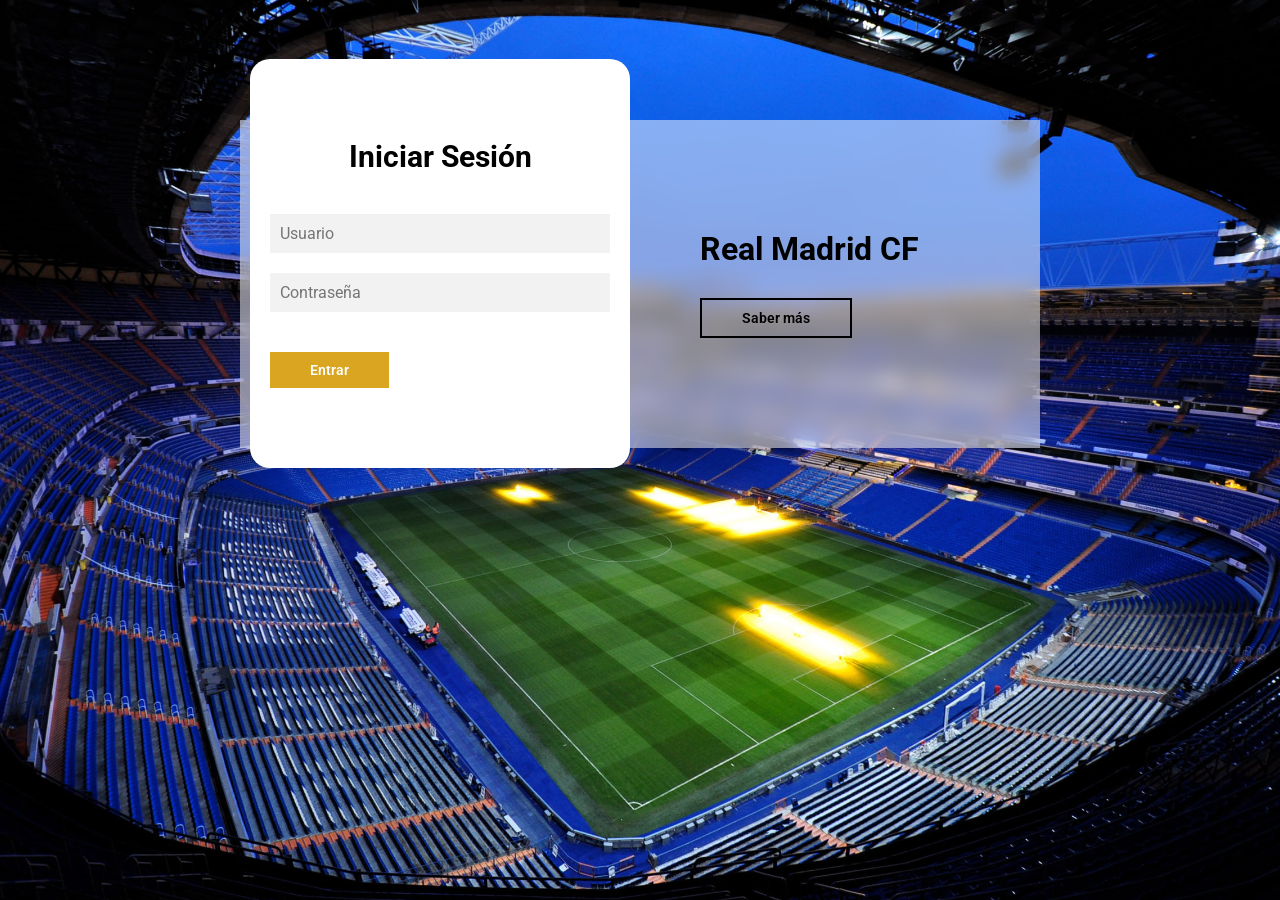
<file: index.html>
<!DOCTYPE html>
<html lang="en">
<head>
    <meta charset="UTF-8">
    <meta name="viewport" content="width=device-width, initial-scale=1.0">
    <title>INICIO DE SESION</title>
	<link href="https://fonts.googleapis.com/css2?family=Roboto:ital,wght@0,100;0,300;0,400;0,500;0,700;0,900;1,100;1,300;1,400;1,500;1,700;1,900&display=swap" rel="stylesheet">
    <link rel="shortcut icon" href="favicon/favicon.ico">
    <link rel="stylesheet" href="css/estilosIndex.css">
	
</head>
<body>
        <main>
            <div class="contenedor__todo">
                <div class="caja__trasera">
                    <div class="caja__trasera-login">
                        <h2>Sis. Gestion de usuarios</h2>
                        <button id="btn__iniciar-sesion">Iniciar Sesión</button>
                    </div>
                    <div class="caja__trasera-register">
                        <h1>Real Madrid CF</h1>
                        <button id="btn__registrarse">Saber más</button>
                    </div>
                </div>
                <!-- Formulario de Login -->
                <div class="contenedor__login-register">
                    <!--Login-->
                    <form class="formulario__login" id="f1" >
                        <h2>Iniciar Sesión</h2>
                        <input name="usuarioLog" type="text" id="usuario" placeholder="Usuario" autocomplete="off" onChange="validarUsuarios()">
                        <input type="password" id="clave" placeholder="Contraseña" autocomplete="off" onChange="validarClave()">
                        <button type="button" onClick="Acceso()" id="copiar">Entrar</button>
                    </form>
					<form class="formulario__register">
                      <img src="images/INDEX.jpg" width="340" height="510" alt="Cargando imagen..."/>
                    </form>
                </div>
            </div>
        </main>
        <script src="js/script.js"></script>
		<script src="https://ajax.googleapis.com/ajax/libs/jquery/1.9.0/jquery.min.js"></script>
		<script>
			function cloneFormularios( $frm1 , $frm2 ) {
				$(':input[name]', $frm2).val(function() {
					return $(':input[name=' + this.name + ']', $frm1).val();

				});
			}
			//Al hacer click en un btn copiar
			$('#copiar').on('click', function() {
				cloneFormularios(  $('#f1') , $('#f2')  );
			});
	</script>
</body>
</html>
</file>
<file: css/estilosIndex.css>
*{
    margin: 0;
    padding: 0;
    box-sizing: border-box;
    text-decoration: none;
    font-family: 'Roboto', sans-serif;
}

body{
    background-image: url("../images/FONDO.jpg");
    background-size: cover;
    background-repeat: no-repeat;
    background-position: center;
    background-attachment: fixed;
}

main{
    width: 100%;
    padding: 20px;
    margin: auto;
    margin-top: 100px;
}

.contenedor__todo{
    width: 100%;
    max-width: 800px;
    margin: auto;
    position: relative;
}

.caja__trasera{
    width: 100%;
    padding: 10px 20px;
    display: flex;
    justify-content: center;
    webkit-backdrop-filter: blur(10px);
    backdrop-filter: blur(10px);
    background-color: rgba(255,255,255,0.5);

}

.caja__trasera div{
    margin: 100px 40px;
    color: black;
    transition: all 500ms;
}


.caja__trasera div p,
.caja__trasera button{
    margin-top: 30px;
}

.caja__trasera div h3{
    font-weight: 400;
    font-size: 26px;
}

.caja__trasera div p{
    font-size: 16px;
    font-weight: 300;
}

.caja__trasera button{
    padding: 10px 40px;
    border: 2px solid #000000;
    font-size: 14px;
    background: transparent;
    font-weight: 600;
    cursor: pointer;
    color: #000000;
    outline: none;
    transition: all 300ms;
}

.caja__trasera button:hover{
    background: #fff;
    color: #daa520;
}

/*Formularios*/

.contenedor__login-register{
    display: flex;
    align-items: center;
    width: 100%;
    max-width: 380px;
    position: relative;
    top: -185px;
    left: 10px;

    /*La transicion va despues del codigo JS*/
    transition: left 500ms cubic-bezier(0.175, 0.885, 0.320, 1.275);
}

.contenedor__login-register form{
    width: 100%;
    padding: 80px 20px;
    background:#FFFFFF;
    position: absolute;
    border-radius: 20px;
}

.contenedor__login-register form h2{
    font-size: 30px;
    text-align: center;
    margin-bottom: 20px;
    color: black;
	background: #FFFFFF;
}

.contenedor__login-register form input{
    width: 100%;
    margin-top: 20px;
    padding: 10px;
    border: none;
    background: #F2F2F2;
    font-size: 16px;
    outline: none;
}

.contenedor__login-register form button{
    padding: 10px 40px;
    margin-top: 40px;
    border: none;
    font-size: 14px;
    background: #daa520;
    font-weight: 600;
    cursor: pointer;
    color: white;
    outline: none;
}

.formulario__login{
    opacity: 1;
    display: block;
}
.formulario__register{
    display: none;
}



@media screen and (max-width: 850px){

    main{
        margin-top: 50px;
    }

    .caja__trasera{
        max-width: 350px;
        height: 300px;
        flex-direction: column;
        margin: auto;
    }

    .caja__trasera div{
        margin: 0px;
        position: absolute;
    }


    /*Formularios*/
    .contenedor__login-register{
        top: -10px;
        left: -5px;
        margin: auto;
    }

    .contenedor__login-register form{
        position: relative;
    }
}
</file>
